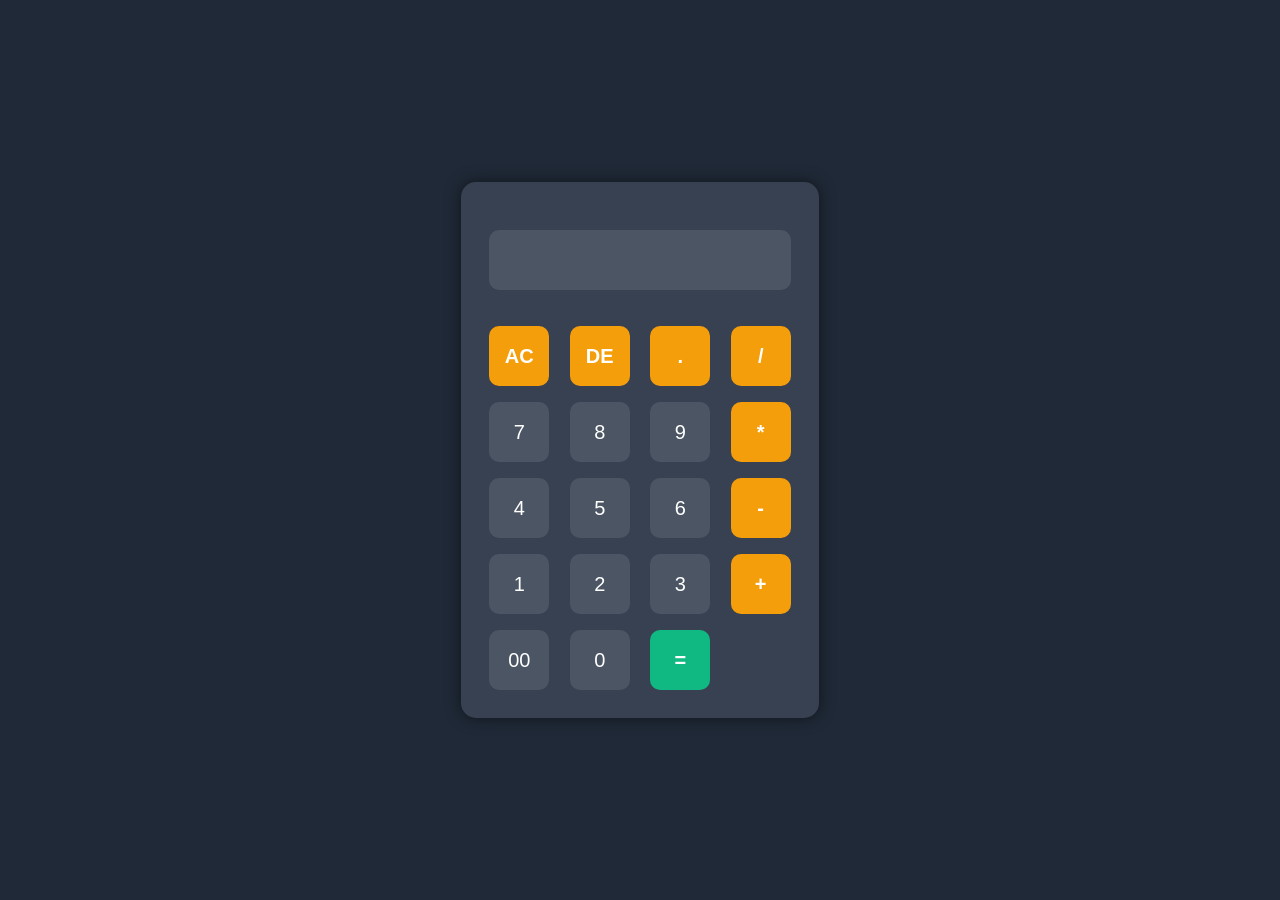
<file: index.html>
<!DOCTYPE html>
<html lang="en">
<head>
    <meta charset="UTF-8">
    <meta name="viewport" content="width=device-width, initial-scale=1.0">
    <title>Calculator using Javascript.</title>
    <link rel="stylesheet" href="style.css">
</head>
<body>
    <div class="container">
        <div class="calculator">
            <form>
                <div class="display">
                    <input type="text" name="display">
                </div>
                <div>
                    <input type="button" value="AC"  onclick="display.value =''" class="operator">
                    <input type="button" value="DE"  onclick="display.value= display.value.toString().slice(0,-1)" class="operator">
                    <input type="button" value="."  onclick="display.value +='.'" class="operator">
                    <input type="button" value="/"  onclick="display.value +='/'" class="operator">
                </div>
                <div>
                    <input type="button" value="7" onclick="display.value +='7'">
                    <input type="button" value="8"  onclick="display.value +='8'">
                    <input type="button" value="9"  onclick="display.value +='9'">
                    <input type="button" value="*"   onclick="display.value +='*'" class="operator">
                </div>
                <div>
                    <input type="button" value="4"  onclick="display.value +='4'">
                    <input type="button" value="5"  onclick="display.value +='5'">
                    <input type="button" value="6"  onclick="display.value +='6'">
                    <input type="button" value="-"  onclick="display.value +='-'" class="operator">
                </div>
                <div>
                    <input type="button" value="1"  onclick="display.value +='1'">
                    <input type="button" value="2"  onclick="display.value +='2'">
                    <input type="button" value="3"  onclick="display.value +='3'">
                    <input type="button" value="+"  onclick="display.value +='+'" class="operator">
                </div>
                <div>
                    <input type="button" value="00" onclick="display.value +='00'">
                    <input type="button" value="0"  onclick="display.value +='0'">
                    <input type="button" value="=" onclick="display.value = eval(display.value)"
                    class="equal operator">
                </div>  
            </form>
        </div>

    </div>
    


    
</body>
</html>
</file>
<file: style.css>
*{
    margin: 0;
    padding: 0;
    box-sizing: border-box;
    font-family: Arial, sans-serif;
}

.container{
    width: 100%;
    height: 100vh;
    background: #1f2937;
    display: flex;
    justify-content: center;
    align-items: center;
}

.calculator{
    background: #374151;
    padding: 20px;
    border-radius: 15px;
    box-shadow: 0 0 15px rgba(0,0,0,0.5);
}

.calculator form input{
    border: 0;
    outline: 0;
    width: 60px;
    height: 60px;
    border-radius: 10px;
    margin: 8px;
    font-size: 20px;
    cursor: pointer;
    background: #4b5563;
    color: white;
}

.display{
    display: flex;
    justify-content: flex-end;
    margin: 20px 0;
}

.display input{
    text-align: right;
    flex: 1;
    font-size: 35px;
    background: white;
    color: black;
    padding-right: 10px;
}

.operator{
    background: #f59e0b !important;
    color: white;
    font-weight: bold;
}

.equal{
    width: 140px;
    background: #10b981 !important;
}
</file>
